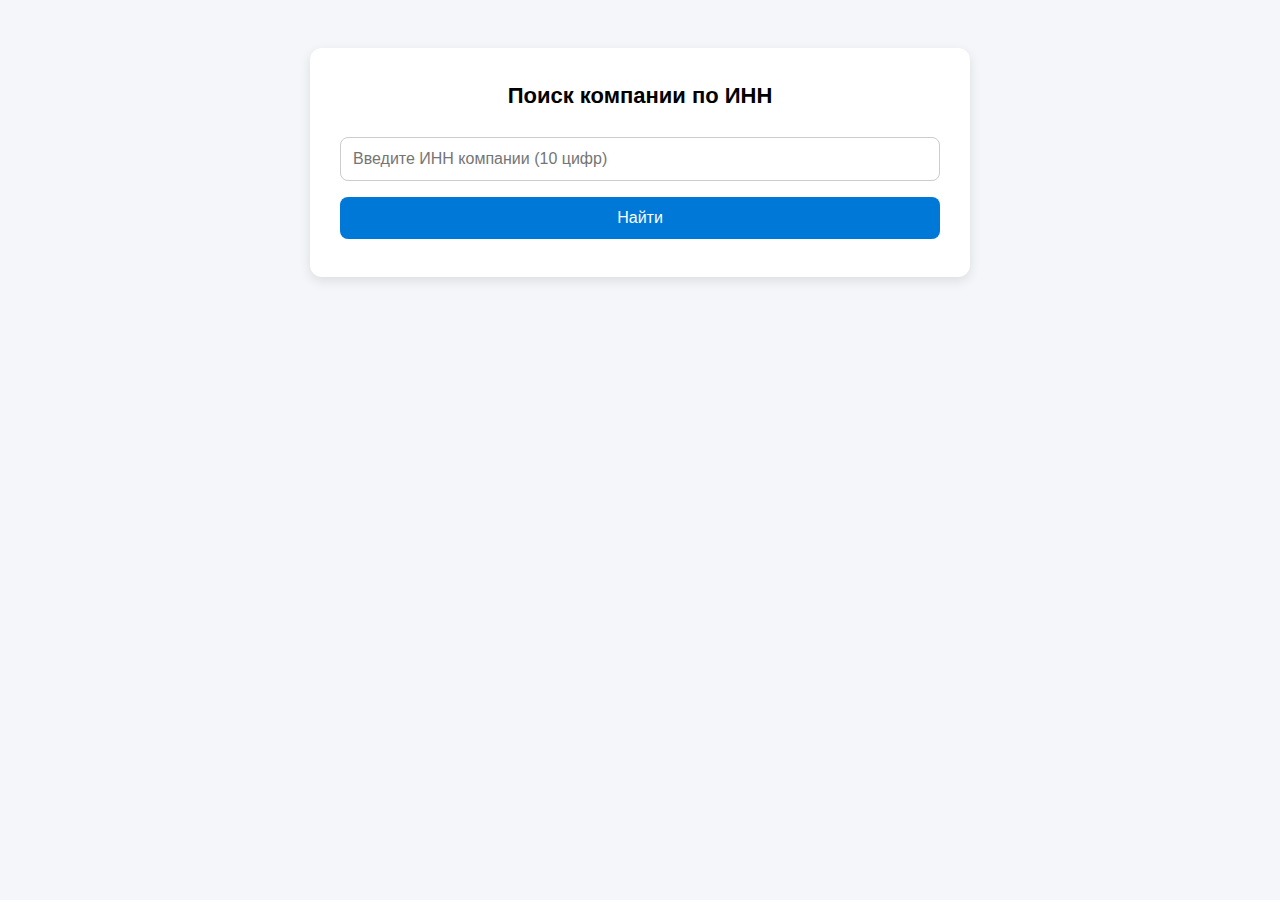
<file: GetByINN/index.html>
<!DOCTYPE html>
<html lang="ru">
<head>
  <meta charset="UTF-8">
  <title>Поиск компании по ИНН</title>
  <link rel="stylesheet" href="style.css">
  <script src="script.js" defer></script>
</head>
<body>
  <div class="container">
    <h1>Поиск компании по ИНН</h1>
    <input type="text" id="innInput" placeholder="Введите ИНН компании (10 цифр)" maxlength="10" />
    <button onclick="searchCompany()">Найти</button>
    <div id="error" class="error"></div>
    <div id="result" class="result" style="display:none;"></div>
  </div>
</body>
</html>
</file>
<file: GetByINN/style.css>
body {
  font-family: Arial, sans-serif;
  background: #f4f6f9;
  padding: 40px;
}
.container {
  max-width: 600px;
  margin: auto;
  background: #fff;
  padding: 20px 30px;
  border-radius: 12px;
  box-shadow: 0 4px 12px rgba(0,0,0,0.1);
}
h1 {
  text-align: center;
  font-size: 22px;
  margin-bottom: 20px;
}
input, button {
  width: 100%;
  padding: 12px;
  margin: 8px 0;
  border: 1px solid #ccc;
  border-radius: 8px;
  font-size: 16px;
  box-sizing: border-box;
}
button {
  background: #0078d7;
  color: white;
  border: none;
  cursor: pointer;
  transition: background 0.2s;
}
button:hover {
  background: #005fa3;
}
.result {
  margin-top: 20px;
  padding: 15px;
  background: #f9f9f9;
  border-radius: 8px;
  border: 1px solid #ddd;
}
.error {
  color: red;
  margin-top: 10px;
}
</file>
